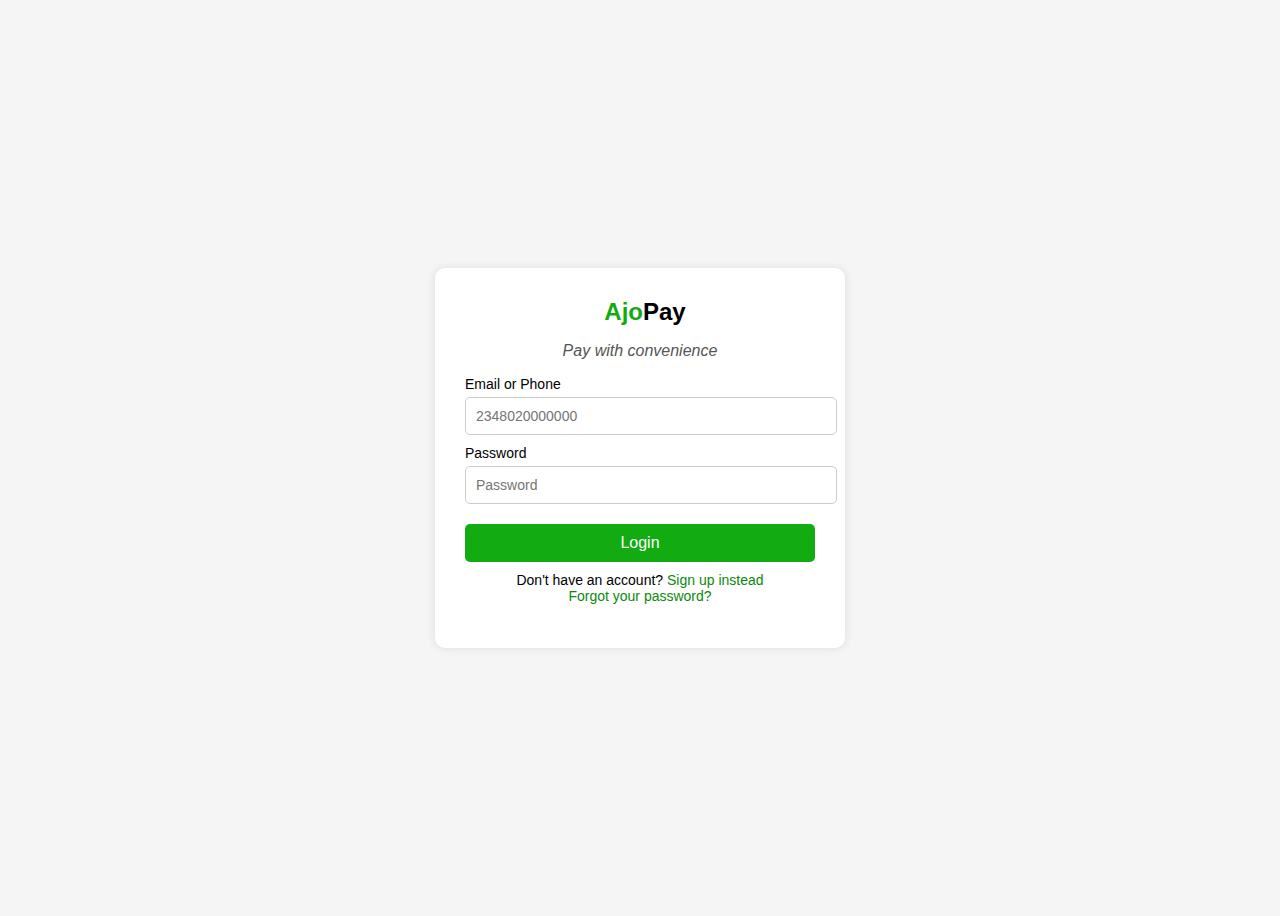
<file: dash.html>
<!DOCTYPE html>
<html lang="en">
<head>
    <meta charset="UTF-8">
    <meta name="viewport" content="width=device-width, initial-scale=1.0">
    <title>Dashboard</title>
    <link rel="stylesheet" href="css/dash.css">
    <link rel="stylesheet" href="css/transfer.css">
    <link rel="stylesheet" href="css/fund.css">
    <link rel="stylesheet" href="css/request.css"> 
    <link rel="stylesheet" type="" href="css/modal.css">
    <link rel="stylesheet" href="css/savings.css">
    <link href="https://cdnjs.cloudflare.com/ajax/libs/font-awesome/6.4.0/css/all.min.css" rel="stylesheet">
</head>
<body>
    <div class="container">
        <aside class="sidebar">
            <img src="images/ajo (1).png" width="30px" class="logo">
<h2 class="brand-name">Ajopay</h2>

            
            <nav>
                <div class="links">
                    <a href="dash.html" class="app-link" id="payment-link">
                      <i class="fa-solid fa-wallet"></i>
                      <span class="wallet">Payment</span>
                    </a>
        
                    <a href="#" class="app-link">
                        <i class="fa-solid fa-arrow-right-arrow-left"></i>
                        <span>Transactions</span>
                    </a>
        
                    <a href="#" class="app-link">
                        <i class="fa-regular fa-credit-card"></i>
                        <span>Card</span>
                    </a>
        
                    <a href="#" class="app-link">
                        <i class="fa-solid fa-address-book"></i>
                        <span>Contact</span>
                    </a>
        
                    <a href="#" class="app-link">
                        <i class="fa-regular fa-bell"></i>
                        <span>Notifications</span>
                    </a>
        
                    <a href="#" class="app-link">
                        <i class="fa-solid fa-gear"></i>
                        <span>Settings</span>
                    </a>
        
                    <a href="#" class="app-link">
                        <i class="fa-solid fa-wallet"></i>
                        <span>Loan Request</span>
                    </a>
        
                    <a href="#" class="app-link">
                        <i class="fa-solid fa-eye"></i>
                        <span>Activity Log</span>
                    </a>
        
                    <a href="#" class="apps-link" onclick="logout()">
                        <i class="fa-solid fa-arrow-right-from-bracket"></i>
                        <span>Logout</span>
                    </a>
            </nav>
        </aside>

    
        <main class="content">
            <header>
                <h2>Ajopay</h2>
                <div class="apps-container">
                    <p>You need to <a href="#">complete</a> your profile</p>
                <div class="top-icons">
                    <a href="#" class="line">
                        <i class="fa-solid fa-ellipsis-vertical" style=" color:black;"></i>
                    </a>
                 
                        <a href="#" class="lone">
                            <i class="fa-regular fa-bell" style=" color:black;"></i>
                    </a>
                    
                    <div class="user-profile">
                        <div class="user-avatar">
                            <a href="#" class="me">
                                <i class="fa-regular fa-user" style="color: black;"></i>
                            </a>
                        </div>
                        <p class="user-name" id="firstName"> </p>
                        <!--
<i class="fa-solid fa-angle-down"></i>-->
             
                
                </div>  
             </div>
             </div>
             </header>   
             <div class="main-container"> 
                <div class="left-panel">
          <div class="cont">
               
      
            
             <a class="apps" id="transfer" onclick="openTransferModal()">
            
            <span>    
                 <i class="fa-regular fa-paper-plane" style="color:black;"></i>
                Transfer
            </span>
        </a>
        
        
            <div class="modal_overlay"  id="transfer_modal">
                <div class="modal_content">
                    <div class="modal">
                        <h2>Transfer to Banks</h2>
                        
                        <p class="close-btn" onclick="closeTransferModal()">x</p>
                    </div>
                    
                    <form action="#" method="POST" id="transfer-form">
                       
                        <!-- <div class="form-group">
                            <input type="text" id="accountNumber" placeholder="" readonly>
                            <span class="placeholder-text">Account Number of Sender</span>
                        </div>  -->
                         <h4 id="accountNumber" style="color: #333; font-family: Arial, 
                         sans-serif; font-size: 18px; font-weight: bold; box-sizing: border-box; padding: 10px; border-radius: 5px;
                          background-color: #f7f7f7; border: 1px solid #ccc; width: fit-content; display: inline-block;"></h4>
                        <div class="form-transfer">
                            <label for="account-number"></label>
                        <input type="text" id="account-number" placeholder="">
                        <span class="placeholder-text">Account Number of Recipient</span>
                        </div>
                        <div class="form-transfer">
                             <label for="account-name"></label>
                            <input type="text" id="account-name" placeholder="">
                            <span class="placeholder-text">Account Name of Recipient</span>
                        </div>
                       
                        <div class="form-transfer"> <label for="select-bank"></label>
                            <select id="select-bank">
                                <option value="">Select Recipient Bank</option>
                                <option value="access">Access Bank</option>
                                <option value="gtb">GTBank</option>
                                <option value="zenith">Zenith Bank</option>
                                <option value="firstbank">First Bank</option>
                                <option value="uba">UBA</option>
                                <option value="fidelity">Fidelity Bank</option>
                                <option value="providus">Providus Bank</option>
                                <option value="fcmb">First City Monument Bank (FCMB)</option>
                                <option value="union">Union Bank</option>
                            </select></div>
                       
                        <div class="form-transfer"> 
                            <label for="select-account"></label>
                            <input type="text" id="amount" placeholder="">
                        <span class="placeholder-text"> ₦ 100.00 -5,000,000.00</span>
                    </div>

                       

                        <div class="form-transfer"> 
                        <label for="note"></label>
                        <input type="text" id="note" placeholder="">
                        <span class="placeholder-text">Narration (optional)</span>
                        </div>

                        <div class="form-transfer"> 
                        <label for="pin">Enter PIN</label>
                        <div class="pin-container">
                            <input type="text" id="pin1" class="pin-input" maxlength="1" placeholder="-" />
                            <input type="text" id="pin2" class="pin-input" maxlength="1" placeholder="-" />
                            <input type="text" id="pin3" class="pin-input" maxlength="1" placeholder="-" />
                            <input type="text" id="pin4" class="pin-input" maxlength="1" placeholder="-" />
                        </div>
                        </div>
                        <button type="submit" class="next-btn" id="submit">Pay</button>
                    </form>
                </div>
            </div>
            
    
       
        <a href="#" class="apps" id="fund" onclick="openFundModal()">
            <span>
                <i class="fa-solid fa-down-long" style="color:black;"></i>
                Fund Wallet</span>
        </a>
   
        <div class="modal_overlay"  id="fund_modal">
            <div class="modal_content">
                <div class="modal-header">
                    <h3 style="color: black;">Add Bank</h3>
                    <p onclick="closeFundModal()" class="close-btn">x</p>
                </div>
                <form action="#" method="POST" id="fund-form">
                    <div class="form-group">
                        <input type="text" id="sendAccount" placeholder="">
                        <span class="placeholder-text">Account Number of Sender</span>
                    </div>
                    <div class="form-group">
                        <select id="senderBank">
                            <option value="" disabled selected>Bank Name</option>
                            <option value="access">Access Bank</option>
                            <option value="gtb">GTBank</option>
                            <option value="zenith">Zenith Bank</option>
                            <option value="firstbank">First Bank</option>
                            <option value="uba">UBA</option>
                            <option value="fidelity">Fidelity Bank</option>
                            <option value="providus">Providus Bank</option>
                            <option value="fcmb">First City Monument Bank (FCMB)</option>
                            <option value="union">Union Bank</option>
                        </select>
                        <span class="placeholder-text">Bank Name of Sender</span>
                    </div>    

           
            <div class="form-group">
                <input type="text" id="receiveAccount" placeholder="" readonly>
                <span class="placeholder-text">Account Number of Receiver</span>
            </div> 
                  
                    <div class="form-group">
                        <input type="number" id="fund-amount" placeholder="">
                        <span class="placeholder-text">Amount</span>
                    </div>  
                    <div class="form-group">
                            <input  id="otp" placeholder="">
                            <span class="placeholder-text">OTP</span>
                        </div>
                    
                    <div class="form-group">
                     
                        <div class="pin-container">
                          
                            <input  id="pin" placeholder="">
                            <span class="placeholder-text">PIN</span>
                        </div>
                       
                    </div>
                    
                    <button type="submit" class="next-btn" id="submit">Fund</button>
                </form>
            </div>
        </div>
    
       
        <a href="#" class="apps" id="request" onclick="openRequestModal()">
            <span>
                <i class="fa-solid fa-down-long" style="color:black;"></i>
                Request</span>
        </a>
        
<div class="modal_overlay"  id="request_modal">

<div class="modal_content">
    <div class="modal-header">

        <h4 class="h4">Request</h4>
        <p onclick="closeRequestModal()" class="close-btn">x</p>
    </div>
    <div class="request">
        <a class="savings" id="safe" onclick="openSavings()">
            <i class="fa-solid fa-piggy-bank" style="color: black;"></i>
            <span class="save">Personal Savings</span>
        </a>
        <div class="modal_overlay"  id="save_modal" >
            <div class="modal_content">
                <div class="modal-header">
                    <i class="fa-solid fa-arrow-left" style="color: black;" onclick="backToRequestModal()" ></i>
                    <h2>Request to Save</h2>
                    
            <p onclick="closeSavings()" class="close-btn">x</p>

                    </div>
                    <form action="#" method="POST" id="save">
                        <div class="form-name">
                            <label for="number"></label>
                            <input type="text" id="count" placeholder="accountNumber">
                            <span class="placeholder-text">Account Number</span>
                        </div>
    
                        <div class="form-name">
                            <label for="select-bank"></label>
                            <select id="select-bank">
                                <option value="" disabled selected>Select Bank</option>
                                <option value="access">Access Bank</option>
                                <option value="gtb">GTBank</option>
                                <option value="zenith">Zenith Bank</option>
                                <option value="firstbank">First Bank</option>
                               
                            </select>
                            <span class="placeholder-text"> Bank Name of Recipient</span>
                        </div>
                        <div class="form-group">
                            <label for="bday"></label>
                            <input type="datetime-local" id="bday" placeholder="Select Date and Time">
                            <span class="placeholder-text">Select a time and date to Start</span>
                        </div>
                        
                        <div class="form-name">
                            <label for="months"></label>
                            <input type="text" id="months" placeholder="Specify duration">
                            <span class="placeholder-text">Months to save for</span>
                        </div>
                        <button class="button">Start Saving</button>
                        </form>
                    </div>
                    </div>
    

        <a href="#" class="Loan" id="loan" onclick="openLoan()">
            <i class="fa-solid fa-sack-dollar"  style="color: black;"></i>
        <span class="loan">Group Savings</span>

        </a>
    </div>
</div>
</div>

</div>
<!-- <div class="notification-banner">
    ⚠️ You need to <a href="#">Verify your Email</a> to perform a transaction
</div> -->
<div class="account">
    <div class="user-info">
        <h3  class="u">Hello,<strong id="firstName"></strong></h3>
        <p class="acc-right">Fund Account<br>
            <strong id="accountNumber"></strong></p>
    </div>  

    <div class="balance-info">
        <p class="acc-left">
            Available Balance 
            <i class="fa-solid fa-eye" id="eye-icon" style="color:#12ab12;" onclick="toggleBalanceVisibility()"></i>
            <br><strong id="availableBalance"></strong>
        </p>
        
       
        <p class="acc-left">Contributed  Balance 
            <i class="fa-solid fa-eye" id="eye-icon2" style="color:#12ab12" onclick="toggleContributedVisibility()"></i>
            <br><strong id="totalBalance"></strong>
        </p>
    </div> 
</div>
<!-- <section class="transaction">
    <div class="search-box">
        <h2>Transaction History</h2>
        <div class="search-input">
            <input type="text" placeholder="Search by reference id">
            <i class="fa-solid fa-magnifying-glass"></i>
        </div>
    </div>
    
    <p>No transactions</p>
</section>   -->
</div>
<div class="right-panel">
                   
    <div class="service-list">
        <button class="service-btn">
            <i class="fa-solid fa-lightbulb"></i>
            <span class="span">Utility Bills</span>
        </button>
        <button class="service-btn">
            <i class="fa-solid fa-tv"></i>
            <span class="span">Cable</span>
        </button>
        <button class="service-btn">
            <i class="fa-solid fa-mobile-screen-button"></i>
            <span class="span">Airtime</span>
        </button>
        <button class="service-btn">
            <i class="fa-solid fa-wifi"></i>
            <span class="span">Data</span>
        </button>
        <!-- <button class="service-btn">
            <i class="fa-solid fa-chess"></i>
            <span class="span">Betting</span>
        </button> -->
        <button class="service-btn">
            <i class="fa-solid fa-plus-circle"></i>
            <span class="span">Epin</span>
        </button>
    </div>

    <div class="download">
        <p>Download our App</p>
        <h6>Download our mobile aplication for better 
        experience and to receive custom notifications in real time</h6>
        <div class="store-liks">
            <a href="#" class="ap-link">
                <i class="fa-brands fa-apple" style="color: white;"></i>
            <span class="apple">Download on <br>the App Store</span>
            </a>
            <a href="#" class="play-link">
                <i class="fa-brands fa-google-play"></i>
                <span class="playstore">Get it on the<br> Play Store</span>
            </a>
        </div>
       
    </div>
    
</div>
</div>

</div>

  
           
                  

<script >
    function logout(){
        localStorage.removeItem("firstName")
        localStorage.removeItem("token")
        localStorage.removeItem("userAccountNumber")
        window.location.href = "login.html"
    }
       
 document.addEventListener("DOMContentLoaded", function() {
       
       const email = localStorage.getItem("email");
       console.log(email);
       const jwtToken = localStorage.getItem("token");

       
   
       
       if (!email) {
           window.location.href = "login.html";
       }
   
   
    //   const FirstName = localStorage.getItem("firstName")    
       fetch(`http://localhost:8080/email/${email}`,{
        method:"GET",
        credentials: "include",
        headers: {
            Authorization: "Bearer " + jwtToken


        }
       })
           .then(response => response.json())
           .then(data => {
             
               document.querySelectorAll("#firstName").forEach(el => {
                   el.textContent = data.firstName;
               });
   
               
               document.querySelectorAll("#accountNumber").forEach(el =>{
                   el.textContent = data.accountNumber;
               });
            
               document.getElementById("availableBalance").textContent = data.availableBalance;
               document.getElementById("totalBalance").textContent = data.totalBalance;
              
   
               localStorage.setItem("userAccountNumber",data.accountNumber)
             
           })
          
           .catch(error => console.error("Error loading dashboard:", error));
   });
   
   
   document.getElementById('payment-link').addEventListener('click', function(event) {
      
       event.preventDefault();
   
      
       location.reload();
       
       
       window.location.href = "dash.html";
   });
   

   const transfer_modal = document.getElementById('transfer_modal')
   const fund_modal = document.getElementById('fund_modal')
   const request_modal = document.getElementById('request_modal')
   const save_modal=document.getElementById('save_modal')
   function openTransferModal() {
    transfer_modal.style.display = "flex";
}

function closeTransferModal() {
    transfer_modal.style.display = "none";
}

function openFundModal() {
    fund_modal.style.display = "flex";
}

function closeFundModal() {
    fund_modal.style.display = "none";
}

function openRequestModal() {
    request_modal.style.display = "flex";
}

function closeRequestModal() {
    request_modal.style.display = "none";
}
function openSavings(){
    save_modal .style.display = "flex";
  
  
}
function closeSavings() {
    save_modal.style.display = "none";
}

function backToRequestModal() {
    save_modal.style.display = "none"; 
    request_modal.style.display = "flex";
    }
   
   
    
   
    // PIN Inputs Logic
    const pinInputs = document.querySelectorAll('.pin-input');
    pinInputs.forEach((input, index) => {
        input.addEventListener('input', () => {
            if (input.value.length === 1 && index < pinInputs.length - 1) {
                pinInputs[index + 1].focus();
            }
            if (input.value.length === 0 && index > 0) {
                pinInputs[index - 1].focus();
            }
        });
    });
   
   
   
   
   
   
       document.getElementById("transfer-form").addEventListener("submit",function(event){
           event.preventDefault(); 
   
           const senderAccount=localStorage.getItem("userAccountNumber");
           if(senderAccount){
               document.getElementById("senderAccount").value=senderAccount;
           }
e.error("Receiver account not found in localStorage.");
// }
           const receiverAccount= document.getElementById("account-number").value;
           const amount= document.getElementById("amount").value;
           const note= document.getElementById("note").value;
           const pin= document.getElementById("pin1").value + document.getElementById("pin2").value+
                       document.getElementById("pin3").value + document.getElementById("pin4").value;
   
   
                       fetch("http://localhost:8080/transfer",{
                           method:"POST",
                           headers:{
                               "Content-Type":"application/json"
                           },
                           body:JSON.stringify({
                               senderAccount:senderAccount,
                               receiverAccount:receiverAccount,
                               amount:parseFloat(amount),
                               note:note,
                               pin:pin
                           })
                       })
                       .then(response=> response.json())
                       .then(data=>{
                       })
                       .catch(error => console.error("Error: ", error));
                       window.location.href="dash.html";
   
   
       });
    
 
   document.getElementById("fund-form").addEventListener("submit", function(event){
    event.preventDefault();


    
     
const receiveAccount = localStorage.getItem("userAccountNumber");
if (receiveAccount) {
    document.getElementById("receiveAccount").value = receiveAccount;
} else {
    console.error("Receiver account not found in localStorage.");
}

    
     const account=document.getElementById("sendAccount").value;
     const  bank=document.getElementById("senderBank").value;
     const amount=document.getElementById("fund-amount").value;
     const otp = document.getElementById("otp").value;
     const pin = document.getElementById("pin").value;
                       fetch("http://localhost:8080/fundwallet",{
                                method:"POST",
                                headers:{
                                "Content-Type":"application/json"
                                },
                                body:JSON.stringify({
                                    senderAccount: account,
                                    senderBank: bank,
                                    receiverAccount:receiveAccount,
                                    amount: parseFloat(amount),
                                    otp: parseInt(otp),
                                    pin: parseInt(pin)
                          
    })  
   })
   .then(response => response.json())
    .then(data => {
        window.location.href = "dash.html";
    })
    .catch(error => {
        console.error("Error: ", error);
        alert("There was an error processing your request. Please try again.");
    });
});
 
function toggleBalanceVisibility() {
    var balanceElement = document.getElementById("availableBalance");
    var eyeIcon = document.getElementById("eye-icon");

    // Toggle the visibility of the balance
    if (balanceElement.style.display === "none") {
        balanceElement.style.display = "block";
        eyeIcon.classList.remove("fa-eye-slash");
        eyeIcon.classList.add("fa-eye");
    } else {
        balanceElement.style.display = "none";
        eyeIcon.classList.remove("fa-eye");
        eyeIcon.classList.add("fa-eye-slash");
    }
}
function toggleContributedVisibility() {
    var balanceElement = document.getElementById("totalBalance");
    var eyeIcon = document.getElementById("eye-icon2");

    // Toggle the visibility of the balance
    if (balanceElement.style.display === "none") {
        balanceElement.style.display = "block";
        eyeIcon.classList.remove("fa-eye-slash");
        eyeIcon.classList.add("fa-eye");
    } else {
        balanceElement.style.display = "none";
        eyeIcon.classList.remove("fa-eye");
        eyeIcon.classList.add("fa-eye-slash");
    }
}


   

</script>
</body>
</html>
</file>
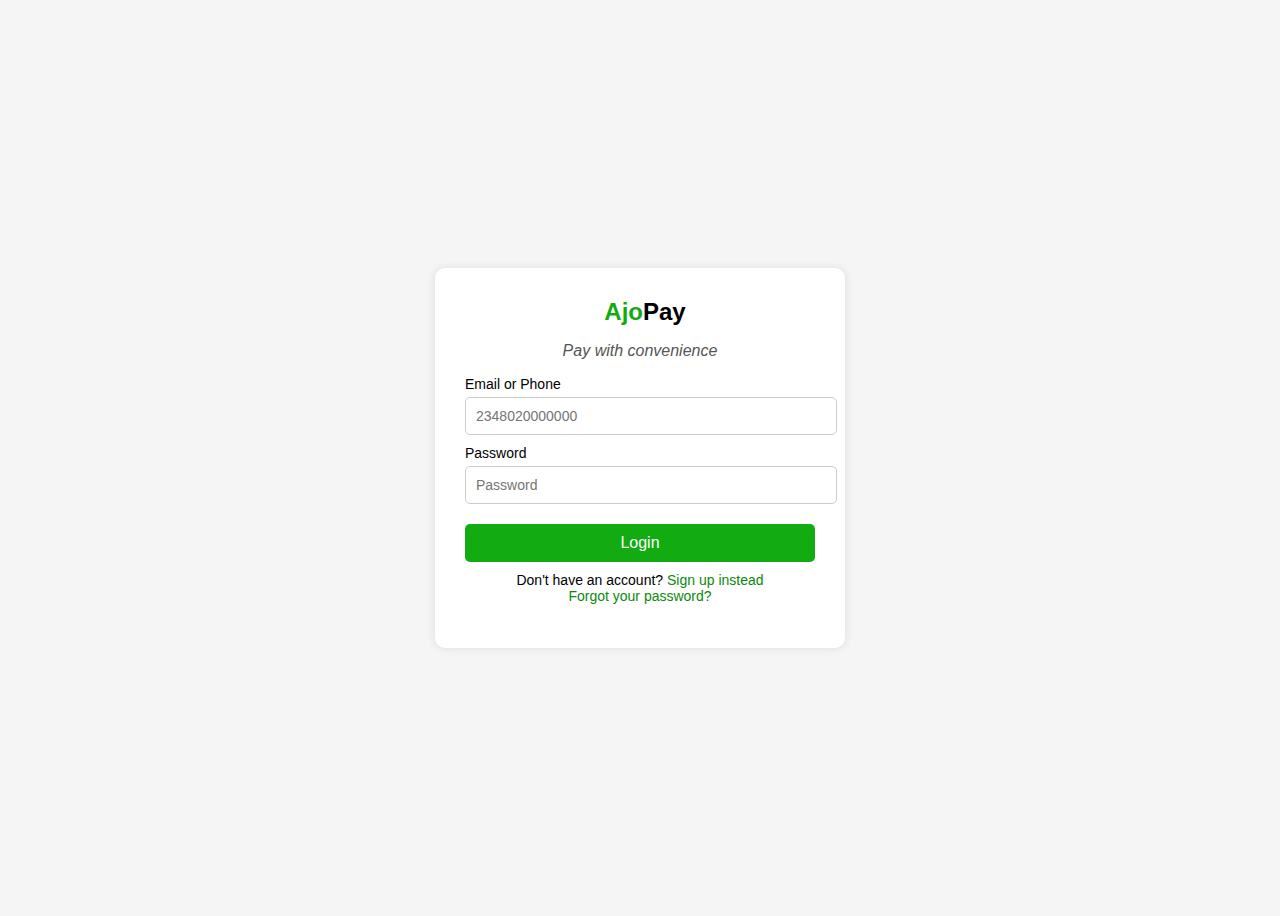
<file: login.html>
<!DOCTYPE html>
<html lang="en">
  <head>
    <meta charset="UTF-8" />
    <meta name="viewport" content="width=device-width, initial-scale=1.0" />
    <title>AjoPay Login</title>
    <link rel="stylesheet" href="css/login.css" />
  </head>
  <body>
    <div class="login-container">
      <div class="logo">
        <!-- <img src="logo.png" alt="WayaBank Logo">  -->
        <h2><span class="orange">Ajo</span>Pay</h2>
      </div>
      <p class="tagline">Pay with convenience</p>

      <!-- <h3>Login as a</h3>
        <div class="toggle-buttons">
            <button class="active">Personal</button>
           
        </div> -->

      <form id="loginForm">
        <label>Email or Phone</label>
        <input type="text" id="email" placeholder="2348020000000" />

        <label>Password</label>
        <input type="password" id="password" placeholder="Password" />

        <button type="submit" class="loginbtn">Login</button>
      </form>

      <p class="links">
        Don't have an account? <a href="user.html">Sign up instead</a> <br />
        <a href="#">Forgot your password?</a>
      </p>
    </div>

    <script>
      document
        .getElementById("loginForm")
        .addEventListener("submit", submitForm);

      async function submitForm(event) {
        event.preventDefault(); // Prevent the default form submission behavior

        const userlog = {
          email: document.getElementById("email").value,
          password: document.getElementById("password").value,
        };

        try {
          const response = await fetch("http://localhost:8080/login", {
            method: "POST",
            headers: {
              "Content-Type": "application/json",
            },
            body: JSON.stringify(userlog)
          });

          if (response.ok) {
            const data = await response.json();
            console.log("Login successful:", data);

            alert("Login successful");
            window.location.href = "dash.html"; // Redirect to the dashboard
            localStorage.setItem("email", data.email);
            localStorage.setItem("token", data.jwtToken);
          } else {
            const errorData = await response.json();
            console.error(
              "Login failed:",
              errorData.message || "Unknown error"
            );
            alert("Login failed: " + (errorData.message || "Unknown error"));
          }
        } catch (error) {
          console.error("Error:", error);
          alert("An error occurred. Please try again.");
        }
      }
    </script>
  </body>
</html>
</file>
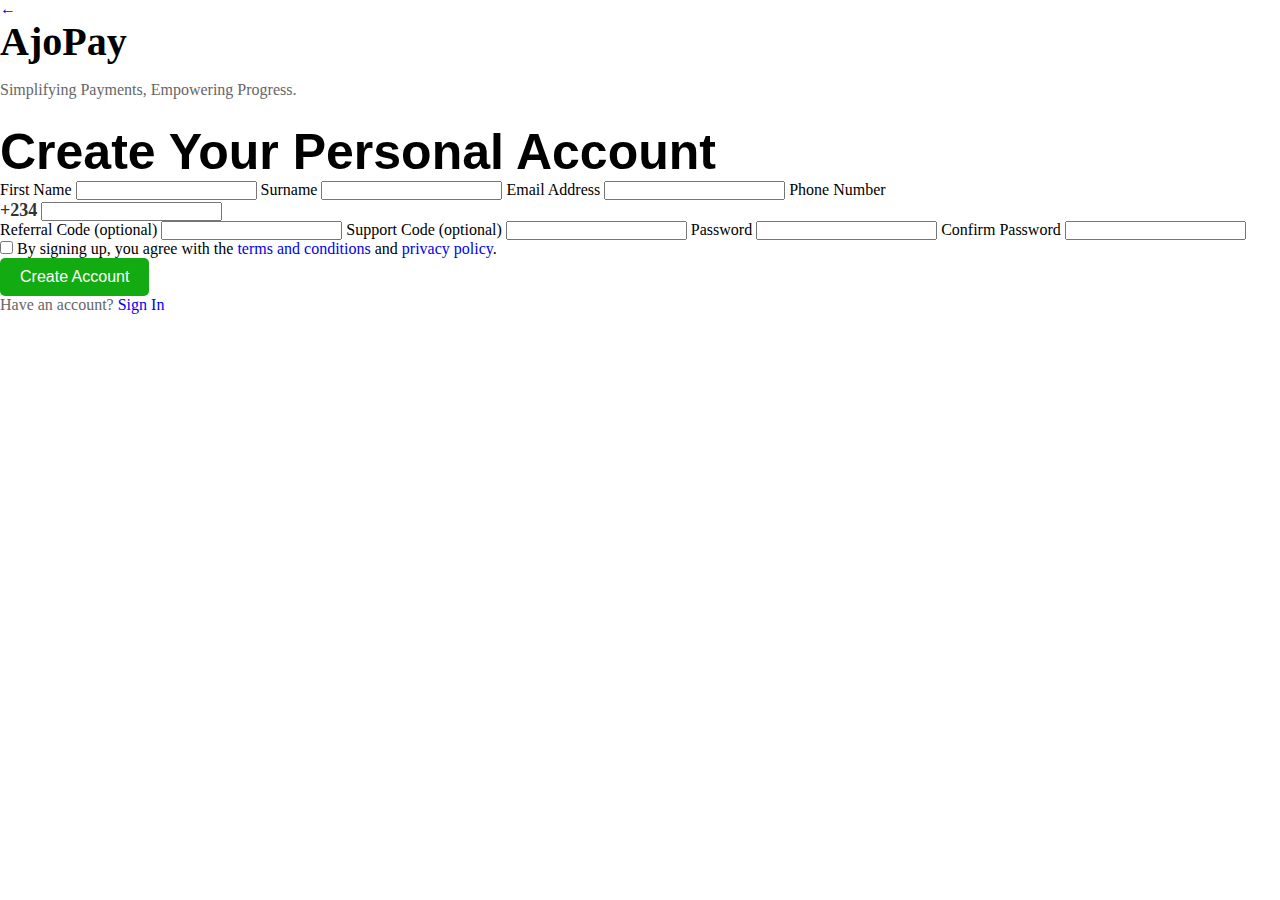
<file: register.html>
<!DOCTYPE html>
<html lang="en">
<head>
  <meta charset="UTF-8">
  <meta name="viewport" content="width=device-width, initial-scale=1.0">
  <title>AjopayRegister</title>
  <link rel="stylesheet" href="style.css">
</head>
<body class="register-body">
  <div class="register-section">
    <a href="index.html" class="back-arrow">
        &#8592; 
    </a>
    <div class="logo-prime">
        <h1>AjoPay</h1>
        <p>Simplifying Payments, Empowering Progress.</p>
    </div>
    <form class="register-form">
      <h2>Create Your Personal Account</h2>

      <label for="firstname">First Name</label>
      <input type="text" id="firstname" name="first-name" required>
      
      <label for="surname">Surname</label>
      <input type="text" id="surname" name="surname" required>

      <label for="email">Email Address</label>
      <input type="email" id="email" name="email" required>

      <label for="phone">Phone Number</label>
      <div class="phone-input">
        <span>+234</span>
        <input type="tel" id="phone" name="phone" required>
      </div>

      <label for="referral">Referral Code (optional)</label>
      <input type="text" id="referral" name="referral">

      <label for="support">Support Code (optional)</label>
      <input type="text" id="support" name="support">

      <label for="password">Password</label>
      <input type="password" id="password" name="password" required>

      <label for="confirmpassword">Confirm Password</label>
      <input type="password" id="confirmpassword" name="confirm-password" required>

      <div class="terms">
        <input type="checkbox" id="terms" required>
        <label for="terms">By signing up, you agree with the <a class="underline" href="#">terms and conditions</a> and <a class="underline" href="#">privacy policy</a>.</label>
      </div>

      <button class="real" type="submit">Create Account</button>

      <p>Have an account? <a href="login.html">Sign In</a></p>
    </form>
  </div>

  <script>
   async function submitForm(event) {
    event.preventDefault();

    const user = {
        firstName: document.getElementById('firstname').value,
        surname: document.getElementById('surname').value,
        emailAddress: document.getElementById('email').value,
        phoneNumber: document.getElementById('phone').value,
        referralCode: document.getElementById('referral').value,
        supportCode: document.getElementById('support').value,
        password: document.getElementById("password").value,
    };

    const confirmPassword = document.getElementById("confirmpassword").value;
    const termsChecked = document.getElementById("terms").checked;

    // Validation
    if (!termsChecked) {
        alert('You must agree to the terms and conditions.');
        return;
    }

    if (user.password !== confirmPassword) {
        alert("Passwords do not match!");
        return;
    }

    try {
        const response = await fetch('http://localhost:8080/signup', {
            method: 'POST',
            headers: {
                'Content-Type': 'application/json',
            },
            body: JSON.stringify(user),
        });

        if (response.ok) {
            alert('Registration Successful!');
            window.location.href = 'index.html'; // Redirect after success
        } else {
            const errorData = await response.json();
            alert(`Error: ${errorData.message || 'Please try again'}`);
        }
    } catch (error) {
        alert('An error occurred: ' + error.message);
    }
}

document.querySelector('.register-form').addEventListener('submit', submitForm);

  </script>
</body>
</html>
</file>
<file: css/dash.css>
* {
    margin: 0;
    padding: 0;
    box-sizing: border-box;
}

body {
    font-family: Arial, sans-serif;
    background-color: #f4f4f9;
    color: #333;
    display: flex;
    min-height: 100vh;
}

.nav{
    margin-top: 30px;
}
.container {
    display: flex;
    width: 100%;
    min-height: 100vh;
    grid-template-columns: 250px 1fr;
}


.sidebar {
    width: 250px;
    background-color:whitesmoke;
    color: black;
    padding: 50px;
    
}

.logo {
    width: 40px; 
    display: inline-block;
    vertical-align: middle;
    margin-bottom: 50px;
}

.brand-name {
    display: inline-block;
    font-size: 24px;
    color: #333;  
    margin-left: 10px;
    vertical-align: middle;
    margin-bottom: 50px;
}


.app-link {
    display: flex;
    align-items: center;
    color: black;
    text-decoration: none;
    padding: 10px 0;
    margin: 6px 0;
    font-size: 1.1rem;
}



.sidebar .links i {
    margin-right: 12px;
}


.apps-link {
    color: #12ab12;
    text-decoration: none;
    margin: 8px 0;
   
}


.content {
    flex-grow: 1;
    padding: 10px;
    background-color: #fff;
}


header {
    display: flex;
    justify-content: space-between;
    align-items: center;
    border-bottom: 1px solid #ddd;
    padding-bottom: 15px;
    margin-bottom: 20px;
}
header h2 {
    font-size: 2rem;
}

header .apps-container {
    display: flex;
    align-items: center;
    width: 100%;                
    margin-left: 150px;
    color:black;
}
p {
    font-size: 14px;
    color:#12ab12;
    margin: 0;
}

p a {
    color:#12ab12;
    font-weight: bold; 
    text-decoration: none; 
}

p a:hover {
    text-decoration: underline; 
}


.line{
    margin-right:200px;

}
.line:hover{
    color: #12ab12;
}
.lone{
    margin-right:150px;
   
}

header .top-icons {
    display: flex;
    gap: 15px;                  
    align-items: center;       
  justify-content: space-around;
    width: 100%;                
}

header .top-icons i {
    font-size: 1.3rem;  
 }

.u{
    color: black;
}

 .user-profile {
    display: flex;
    align-items: center; 
    gap: 10px; 
}

.user-avatar {
    display: flex;
    align-items: center;
    justify-content: center;
    width: 35px;
    height: 35px;
    border-radius: 50%;
    background-color: #f1f1f1; 
}

.user-avatar i {
    font-size: 1.2rem; 
}

.user-name {
    font-size: 14px;
    font-weight: bold;
    color: black;
    margin: 0;
}
.main-container {
    display: flex;
   align-items: flex-start;
    width: 100%;
    max-width: 1200px;
    padding: 20px;
    gap: 20px;
    justify-content: space-between;
    margin-top: 3px;
    flex-direction: row;
   
}
.cont {
    display: flex;
    justify-content: space-between;
    gap: 10px;
    padding: 15px;
    box-shadow: 0px 2px 10px rgba(0, 0, 0, 0.1);
    border-radius: 5px;
   width:700px;
    height: max-content;
    max-width: 100%;
    align-self: flex-start;
}
.apps {
    display: flex;
    flex-direction: column;
    align-items: center;
    text-decoration: none;
    color: black;
    font-size: 14px;
   
}

.apps i {
    font-size: 1.5rem;
    margin-bottom: 5px;
}
.right-panel {
    width: 300px; 
    padding: 15px;
    border-radius: 10px;
    color: black;
    margin-right: 10px;
    align-items: flex-start;
    margin-bottom: 30px;
}

.service-list {
    display: flex;
    flex-direction: column;
    gap: 10px;
    width: max-content;
    width: 200px;
    box-shadow: black 3px;
}


.span{
    color: black;
}


.service-list {
    display: flex;
    flex-direction: column;
    gap: 10px;
    width: 220px;
    margin-bottom: 30px;
}

.service-btn {
    display: flex;
    align-items: center;
    gap: 10px;
    padding: 12px;
    background: #fff;
    border-radius: 8px;
    cursor: pointer;
    font-size: 16px;
    box-shadow: 0px 2px 5px rgba(0, 0, 0, 0.1);
}

.service-btn i {
    font-size: 18px;
    color: black;
    box-sizing: border-box;
}

.service-btn:hover {
    background: #f5f5f5;
}

.left-panel {
    display: flex;
    flex-direction: column;
    align-items: center;
    width: 60%;
    gap: 20px;
   
}
.account {
    margin-top: 20px;
    display: flex;
    flex-direction: column;
    align-items: flex-start;
    padding: 20px;
    width: 750px;  
    max-width: 100%;
    background-color: hsla(0, 0%, 0%, 0.84);
    color: white;
    border-radius: 15px;
    box-shadow: 0px 2px 10px rgba(0, 0, 0, 0.1);
}
.user-info {
    display: flex;
    flex-direction: row;  
    align-items: flex-start; 
    gap: 400px; 
    justify-content: space-between;
}

.u {
    color: #12ab12;
    font-size: 18px;
    font-weight: bold;
    
}
.acc-right {
    text-align: right;
    font-weight: bold;
    color: white;
    font-size: 13px;
   
    
}
#accountNumber{
    font-size: 18px;
    border: none;
}

.balance-info {
    display: flex; 
    flex-direction: column; 
    gap: 15px;
    margin-top: 10px;
}

.acc {
    display: flex;
    justify-content: space-between;
    font-size: 14px;
    margin-bottom: 10px;
}

.acc-left {
    text-align: left; 
    font-weight: bold;
    color: white;
}




strong {
    font-weight: bold;
    font-size: 16px;
}

i {
    cursor: pointer;
    margin-left: 5px;
}



.download {
    text-align: center;
    background: #ffffff;
    padding: 20px;
   width: 300px;
    border: 2px solid  #ddd;
    display: flex;
    flex-direction: column;
    align-items: center;
    gap: 10px;
    
}

.download p {
    font-size: 18px;
    font-weight: bold;
    color: #333;
}

.download h6 {
    font-size: 13px;
    color: #666;
    line-height: 1.4;
    text-align: center;
}
.store-links {
    display: flex;
    flex-direction: row;
    gap: 10px;
    align-items: center;
    justify-content: center; 
    width: 100%; 
    flex-wrap: wrap; 
}



.ap-link, .play-link {
    display: flex;
    align-items: center;
    gap: 10px;
    text-decoration: none;
    padding: 10px 15px;
    width: 150px;
    background: black;
    border-radius: 8px;
    transition:  0.3s ease-in-out;
    border: 1px solid #ddd; 
}




.ap-link i {
    font-size: 22px;
    color: white;
}


.play-link i {
    font-size: 22px;
    background: linear-gradient(45deg, #0F9D58, #4285F4, #FBBC05, #EA4335);
    -webkit-background-clip: text;
    -webkit-text-fill-color: transparent;
}

.apple, .playstore {
    font-size: 12px;
    font-weight: bold;
    color: white;
    text-align: left;
}






.transaction {
    
    padding: 20px;
    border-radius: 10px;
    
  width: 70%;
    margin: 0;
 
}
.search-box {
    display: flex;
    align-items: center;
    justify-content: space-between;
    padding: 10px 15px;
    font-family: Arial, sans-serif;
    width: 100%;
}

.search-box h2 {
    font-size: 18px;
    font-weight: bold;
    margin: 0;
}

.search-input {
    display: flex;
    align-items: center;
    border: 1px solid #ddd;
    padding: 6px 10px;
    border-radius: 5px;
    background: #f8f8f8;
}

.search-input input {
    border: none;
    outline: none;
    font-size: 14px;
    flex: 1;
    background: transparent;
    padding: 5px;
}

.search-input i {
    color: #555;
    cursor: pointer;
    margin-left: 8px;
}
.transaction p {
    color: #666;
    text-align: center;
    font-size: 14px;
    margin-top: 10px;
}
@media (max-width: 768px) {
    .all {
        flex-direction: column; 
    }

    .cont {
        width: 100%; 
    }

    .right-panel {
        width: 100%; 
    }
    .download {
        flex-direction: column;  
        gap: 5px;  
    }

    .ap-link, .play-link {
        width: 90%; 
    }
}
</file>
<file: css/transfer.css>
form {
          
    padding: 25px;
    border-radius: 8px;
    
}

.form-transfer {
    position: relative;
    margin-bottom: 20px; 
}

.form-transfer label {
    font-size: 16px;
    color: #333;
    display: block;
    margin-bottom: 4px;
}

.form-transfer input,
.form-transfer select {
    width: 100%;
    padding: 10px 5px;
    border: none;
    border-bottom: 1px solid #ccc;
    outline: none;
    font-size: 16px;
    background-color: transparent;
}

.form-transfer input:focus,
.form-transfer select:focus {
    border-bottom: 2px solid #12ab12;
}

.placeholder-text {
    font-size: 12px;
    color: #888;
    margin-top: 5px;
}

.otp-container {
display: flex;
gap: 10px;
justify-content: center;
}
/* Disabled Field */
input[disabled] {
    background-color: #f1f1f1;
    cursor: not-allowed;
}

/* Button */
.next-btn {
    background-color: #12ab12;
    color: white;
    font-size: 16px;
    padding: 12px;
    width: 100%;
    border: none;
    border-radius: 5px;
    cursor: pointer;
    margin-top: 15px;
    transition: 0.3s;
}

.next-btn:hover {
    background-color:#12ab12d0 ;
}


@media (max-width: 400px) {
    .transfer-container {
        width: 90%;
    }
}


.pin-container {
    display: flex;
    gap: 5px;
    justify-content: center;
}

.pin-input {
    width: 40px;
    height: 40px;
    font-size: 24px;
    text-align: center;
    border: 2px solid #ccc;
    border-radius: 5px;
    outline: none;
    transition: border-color 0.3s;
    position: relative;
}

.pin-input:focus {
    border-color: #12ab12;
}

/* Dash Animation */
.pin-input:valid {
    animation: dash-in 0.4s ease forwards;
}

@keyframes dash-in {
    0% {
        transform: scaleX(0);
        opacity: 0;
    }
    100% {
        transform: scaleX(1);
        opacity: 1;
    }
}

.pin-input::placeholder {
    color: transparent; /* Hide the placeholder */
}
</file>
<file: css/fund.css>
form {
          
            padding: 25px;
            border-radius: 8px;
            
        }

        .form-group {
            position: relative;
            margin-bottom: 0px; 
        }

        .form-group label {
            font-size: 16px;
            color: #333;
            display: block;
            margin-bottom: 4px;
        }

        .form-group input,
        .form-group select {
            width: 100%;
            padding: 10px 5px;
            border: none;
            border-bottom: 1px solid #ccc;
            outline: none;
            font-size: 16px;
            background-color: transparent;
        }

        .form-group input:focus,
        .form-group select:focus {
            border-bottom: 2px solid #12ab12;
        }

        .placeholder-text {
            font-size: 12px;
            color: #888;
            margin-top: 5px;
        }
        
        .otp-container {
    display: flex;
    gap: 10px;
    justify-content: center;
}

.otp-input {
    width: 40px;
    height: 40px;
    font-size: 24px;
    text-align: center;
    border: 2px solid #ccc;
    border-radius: 5px;
    outline: none;
    transition: border-color 0.3s;
    position: relative;
}

.otp-input:focus {
    border-color: #12ab12;
}


.otp-input:valid {
    animation: dash-in 0.4s ease forwards;
}


.pin-container {
    display: flex;
    gap: 10px;
    justify-content: center;
}

.pin-input {
    width: 40px;
    height: 40px;
    font-size: 24px;
    text-align: center;
    border: 2px solid #ccc;
    border-radius: 5px;
    outline: none;
    transition: border-color 0.3s;
    position: relative;
}

.pin-input:focus {
    border-color: #12ab12;
}


.pin-input:valid {
    animation: dash-in 0.4s ease forwards;
}

@keyframes dash-in {
    0% {
        transform: scaleX(0);
        opacity: 0;
    }
    100% {
        transform: scaleX(1);
        opacity: 1;
    }
}
</file>
<file: css/request.css>
.request {
    display: flex;                
    justify-content: center;     
    gap: 20px;                    
    margin-top: 20px;  
    flex-direction: column;  
    align-items: center;  
      
}




.request a {
    display: flex;
        
    padding: 15px 25px;           
    border-radius: 10px;         
    border: 2px solid black; 
    text-decoration: none;        
    width: 150px;               
   
}


.save:hover{
    color: black;
}
.loan:hover{
    
        color: black;

}
.request a i {
    margin-right: 10px;           
    font-size: 20px;              /* Icon size */
}



/* Text inside links */
.savings {
    color:black;               /* Green color for Savings */
}

.loan {
    color:black ;               /* Yellow color for Loan */
}



/* Additional styling for smaller devices */
@media (max-width: 768px) {
    .request {
        flex-direction: column;  /* Stack links vertically on smaller screens */
        gap: 10px;               /* Smaller gap */
    }

    .request a {
        width: 100%;             /* Full width on small screens */
    }
}
</file>
<file: css/modal.css>
.modal_overlay {
    position: fixed;
    top: 0;
    left: 0;
    width: 100%;
    height: 100%;
    background-color: #00000080;
    display: none;
    align-items: center;
    justify-content: center;
    z-index: 100;
    flex-direction: column;

   
}

.modal_overlay.show {
    display: flex; /* Show modal when 'show' class is added */
}

.modal_content {
    background: white;
    padding: 12px;
    border-radius: 1px;
    max-width: 440px;
    width: 50%;
    display: flex;
    justify-content: center;
    flex-direction: column;
    gap: 2px;
    position: relative;
   
  
}



.modal-header {
    display: flex;            
    justify-content: space-between; 
    align-items: center;       
    width: 100%;
    

    
}
.modal{
    display: flex;            
    justify-content: space-between; 
    align-items: center;       
    width:100%;
    font-size: 16px;


}
</file>
<file: css/savings.css>
h2 {
    font-size: 24px;
    margin: 0;
    color: #333;
}

/* Close Button */
.close-btn {
    font-size: 20px;
    color: #888;
    cursor: pointer;
    padding: 0 10px;
}

.close-btn:hover {
    color: #333;
}

/* Account Number Styling */
#account {
    color: white;
    font-size: 18px;
    margin-bottom: 15px;
    text-align: left;
    background-color: #333; /* Added background to contrast text */
    padding: 10px; /* Added padding for better UX */
    border-radius: 5px; /* Rounded corners for better look */
}

/* Label Styling */
label {
    font-weight: lighter;
    display: block;
    text-align: left;
    margin-top: 20px;
    color: #333;
    margin-bottom: 5px; /* Added margin to space out labels from inputs */
}

/* Input and Select Styling */
input, select {
    width: 100%;
    padding: 10px;
    margin-top: 10px; /* Slightly adjusted margin for consistency */
    border: 1px solid #ccc;
    font-size: 16px;
    outline: none;
    border-radius: 5px; /* Added rounded corners for inputs */
}

/* Focus State for Inputs/Select */
input:focus, select:focus {
    border-color: #12ab12;
}button {
    width: 100%;
    background-color: #12ab12; /* Vibrant orange */
    color: white;
    font-size: 16px;
    font-weight: bold;
    padding: 12px;
    border: none;
    border-radius: 8px;
    cursor: pointer;
    transition: background-color 0.3s ease, transform 0.2s ease;
}

button:hover {
    background-color: #12ab12; /* Darker shade of orange */
    transform: scale(1.02);
}

button:active {
    background-color: hsl(120, 76%, 45%);
    transform: scale(0.98);
}


/* Additional Styling for Inputs */
input, select {
    background-color: #f9f9f9; /* Light background for inputs */
}
</file>
<file: css/login.css>
body {
    font-family: Arial, sans-serif;
    display: flex;
    justify-content: center;
    align-items: center;
    height: 100vh;
    background-color: #f5f5f5;
}

.login-container {
    background: white;
    padding: 30px;
    width: 350px;
    text-align: center;
    border-radius: 10px;
    box-shadow: 0px 0px 10px rgba(0, 0, 0, 0.1);
}

.logo img {
    width: 50px;
}

.logo h2 {
    display: inline;
    font-size: 24px;
    margin-left: 10px;
}

.orange {
    color: #12ab12;
    font-weight: bold;
}

.tagline {
    font-style: italic;
    color: #555;
}

h3 {
    margin-bottom: 10px;
}

.toggle-buttons {
    display: flex;
    justify-content: center;
    margin-bottom: 15px;
}

.toggle-buttons button {
    padding: 10px;
    border: none;
    cursor: pointer;
    width: 50%;
    font-size: 14px;
    background: #ddd;
}

.toggle-buttons .active {
    background: #12ab12;
    color: white;
}

form {
    text-align: left;
}

label {
    font-size: 14px;
    display: block;
    margin: 10px 0 5px;
}

input {
    width: 100%;
    padding: 10px;
    border: 1px solid #ccc;
    border-radius: 5px;
    font-size: 14px;
}

.loginbtn {
    background: #12ab12;
    color: white;
    border: none;
    padding: 10px;
    width: 100%;
    margin-top: 20px;
    cursor: pointer;
    font-size: 16px;
    border-radius: 5px;
}

.links {
    margin-top: 10px;
    font-size: 14px;
}

.links a {
    color: #0c890c;
    text-decoration: none;
}
</file>
<file: style.css>
* {
    text-decoration: none;
    margin: 0;
    padding: 0;
    box-sizing: border-box;
}
.navigation {
    display: flex;
    justify-content: space-between;
    align-items: center; 
    padding: 10px 20px;  
    background-color: #12ab12; 
}


.head {
    display: flex;
    align-items: center; 
}

.head .image {
    margin-right: 10px; 
}

.head h1 {
    margin: 0; 
    font-size: 2rem; 
    margin-left: 30px;
    font-family: 'Franklin Gothic Medium', 'Arial Narrow', Arial, sans-serif;
   margin-right: 380px;
}


.right-head {
    display: flex;
    gap: 20px;
    margin: 20px;
    margin-left: 30px;
}

.right-head a {
    text-decoration: none;
    color: black; 
    font-weight: bold;
    font-size: 1rem; 
    transition: color 0.3s ease; 
    border-radius: 5px;
    padding: 10px 15px;
    margin-right: 20px;
    
}

.right-head a:hover {
    color: hsl(80, 61%, 50%); 
   
}
button {
    padding: 10px 20px; 
    font-size: 1rem; 
    background-color: #12ab12;
    color: white;
    border: none; 
    border-radius: 5px; 
    cursor: pointer; 
    transition: background-color 0.3s ease, transform 0.3s ease; 
}


button:hover {
    background-color: hsl(48, 75%, 38%); 
    transform: scale(1.05); 
}
section{
    display: flex;
   
}
.all{
    margin-left: 50px;
    margin-top: 30px;
}
.links{
    display: flex;
   
    align-items: center;
    width: 100%;
    margin-top: 20px;
}

.links a {
    display: flex;
    align-items: center;
    margin: 0 10px;
    text-decoration: none;
    font-size: 16px;
    color: black;
}

.links i {
    margin-right: 8px;
}

h2{
    display: flex;
    font-weight: bolder;
    font-family: Arial, Helvetica, sans-serif; 
    font-size: 50px;   
}
h3{
margin-top: 30px;
margin-bottom: 20px;
font-size: 30px;
color: rgb(76, 75, 75);
}
h4{
    margin-top: 40px;
    margin-bottom: 30px;
}

.api {
    margin-bottom: 20px;  
    font-size: 16px; 
    color: #333; 
    text-decoration: none; 
    font-weight: bold; 
}

.api:hover {
    color:  rgb(76, 75, 75); 
    text-decoration: underline;
    text-decoration:none;
}


.app-link {
    display: inline-flex;
    align-items: center; 
    padding: 10px 20px; 
    background-color:hsl(120, 97%, 30%); 
    color: white; 
    text-decoration: none; 
    border-radius: 5px;
    margin-top: 20px; 
}

.app-link i {
    margin-right: 10px;
}

.app-link:hover {
    background-color: hsl(80, 61%, 50%); 
    text-decoration: none;
}
.apple {
    font-size: 14px; 
}


@media (max-width: 768px) {
    .api {
        font-size: 14px; 
    }

    .app-link {
        padding: 8px 15px; 
    }
}



.play-link {
    display: inline-flex;
    align-items: center; 
    padding: 10px 20px; 
    background-color:hsl(120, 97%, 30%); 
    color: white; 
    text-decoration: none; 
    border-radius: 5px;
    margin-top: 20px; 
}

.play-link i {
    margin-right: 10px;
}

.play-link:hover {
    background-color:hsl(80, 61%, 50%); 
    text-decoration: none;
}
.play {
    font-size: 14px; 
}


@media (max-width: 768px) {
    .api {
        font-size: 14px; 
    }

    .play-link {
        padding: 8px 15px; 
    }
}


.web-link {
    display: inline-flex;
    align-items: center; 
    padding: 10px 20px; 
    background-color:hsl(120, 97%, 30%); 
    color: white; 
    text-decoration: none; 
    border-radius: 5px;
    margin-top: 20px; 
}


.web-link i {
    margin-right: 10px;
}

.web-link:hover {
    background-color:hsl(80, 61%, 50%); 
    text-decoration: none;
}
.web {
    font-size: 14px; 
}


@media (max-width: 768px) {
    .api {
        font-size: 14px; 
    }

    .web-link {
        padding: 8px 15px; 
    }
}
.img{
    display: flex;
    justify-content: center;
}
.images{
    margin-top: 70px;
    margin-bottom: 50px;
    display: block;
}

.join {
    max-width: 100%;
    margin: 0 auto;
    padding: 40px 20px;
    background-color: #f9f9f9;

}

#center {
    font-size: 2rem;
    font-weight: bold;
    text-align: center;
    color: #333;
    margin-bottom: 20px;
}

.intro {
    font-size: 18px;
    text-align: center;
    color: #666;
    margin-bottom: 40px;
}

.service-description {
    font-size: 18px;
    line-height: 1.8;
    color: #333;
    text-align: left;
    margin-bottom: 30px;
    font-weight: bolder;
    margin-left: 20px;
}


.service-box1 {
    background-color: #fff;
    border-radius: 8px;
    box-shadow: 0 4px 8px rgba(0, 0, 0, 0.1);
    padding: 20px;
    width: 100%;
    max-width: 450px;
    text-align: center;
    margin-bottom: 30px;
}


.fa-wallet {
    background-color: hsl(84, 50%, 74%); 
    color: white; 
    border-radius: 50%; 
    padding: 15px; 
    font-size: 30px; 
    display: inline-flex;
    align-items: center;
    justify-content: center; 
    width: 50px; 
    height: 50px; 
    text-align: center; 
}


.service-box1 span {
    font-size: 20px;
    font-weight: bold;
    color:black;
    margin-bottom:20px;
}

.work {
    font-size: 14px;
    color: #555;
    margin-bottom: 20px;
}

.create-account-link {
    display: inline-flex;
    align-items: center;
    font-size: 16px;
    color:hsl(120, 97%, 30%);
    text-decoration: none;
    background-color: hsl(84, 50%, 74%);
    padding: 10px 20px;
    border-radius: 5px;
    transition: all 0.3s ease;
}

.create-account-link i {
    margin-left: 4px;
    font-size: 15px;
}

.create-account-link:hover {
    background-color:hsl(120, 97%, 30%);
    color: white;
}

.create-account-link:hover i {
    transform: translateX(5px); 
}



.service-box2 {
    background-color: #fff;
    border-radius: 8px;
    box-shadow: 0 4px 8px rgba(0, 0, 0, 0.1);
    padding: 5px;
    width: 100%;
    max-width: 450px;
    text-align: center;
    margin-bottom: 30px;
    margin-top: 30px;
    justify-content: space-around;
}




.service-box2 span {
    font-size: 20px;
    font-weight: bold;
    color:black;
    margin-bottom:20px;
}

.work {
    font-size: 14px;
    color: #555;
    margin-bottom: 20px;
    font-family:'Franklin Gothic Medium', 'Arial Narrow', Arial, sans-serif
}
.services-container {
    display: flex;
   gap: 30px;
   margin-bottom: 30px;
   justify-content: space-between;
  
}



hr {
    border: none; 
    height: 2px;
    background-color:hsl(120, 97%, 30%); 
    margin: 20px auto; 
    width: 80%;
}


.script {
    font-size: 1.1rem; /* Comfortable font size */
    line-height: 1.6; /* Adequate line height for readability */
    margin-bottom: 15px; /* Space below the paragraph */
    word-wrap: break-word; /* Prevents text overflow */
    margin-left: auto;
    margin-right: auto;
    text-align: justify; /* Aligns text evenly on both sides */
    max-width: 800px; /* Restricts the paragraph width */
    padding: 0 20px; /* Adds horizontal padding */
    box-sizing: border-box; /* Includes padding in the total width */
    margin-bottom:50px;
}


.script a {
    color: #0066cc;
    text-decoration: none;
}

.script a:hover {
    text-decoration: underline;
}


.cons {
    display: flex;
    flex-direction:row;
    gap: 30px; 
    align-items: center; 
    padding: 30px;
 

}


.container {
    border: 2px solid #ddd;
    padding: 20px;
    border-radius: 10px;
    width: 350px;
    text-align: left;
    box-shadow: 0 2px 5px rgba(0, 0, 0, 0.1);
    background-color: #f9f9f9;
    display: flex;
    flex-direction: column;
    align-items: flex-start;
}


.icon-text {
    display: flex;
    align-items: center;
    margin-bottom: 10px;
}


.pentagon-icon {
    width: 50px;
    height: 50px;
    background-color:green; 
    position: relative;
    clip-path: polygon(50% 100%, 0% 0%, 100% 0%);
    display: flex;
    justify-content: center;
    align-items: center;
    margin-right: 10px;
}


.pentagon-icon i {
    font-size: 20px;
    color: white;
}


span {
    font-weight: bold;
    font-size: 18px;
    color: #333;
}

p.me {
    font-size: 14px;
    color: #555;
    margin: 0;
    line-height: 1.6;
}



.cons {
    display: flex;
    flex-direction: row;
    gap: 40px; 
    align-items: flex-start; 
    justify-content: center; 
    padding: 30px; 
    flex-wrap: wrap; 
}

.container {
    border: 2px solid #ddd;
    padding: 20px;
    border-radius: 10px;
    width: 350px;
    text-align: left;
    box-shadow: 0 2px 5px rgba(0, 0, 0, 0.1);
    background-color: #f9f9f9;
    display: flex;
    flex-direction: column;
    align-items: flex-start;
    margin: 10px 0; /* Add vertical margin */
}

.cont {
    border: 2px solid #ddd;
    padding: 20px;
    border-radius: 10px;
    width: 90%; /* Responsive width */
    max-width: 350px; /* Maximum width for larger screens */
    text-align: left;
    box-shadow: 0 2px 5px rgba(0, 0, 0, 0.1);
    background-color: #f9f9f9;
    display: flex;
    flex-direction: column;
    align-items: flex-start;
    transition: box-shadow 0.3s, border-color 0.3s;
}

.cont:hover {
    box-shadow: 0 4px 8px rgba(0, 0, 0, 0.2);
    border-color: #bbb;
}

.icon {
    display: flex;
    align-items: center;
    margin-bottom: 10px;
}

.icon-text {
    display: flex;
    align-items: center;
    margin-bottom: 10px;
}

.pentagon-icon {
    width: 50px;
    height: 50px;
    background-color: green;
    position: relative;
    clip-path: polygon(50% 100%, 0% 0%, 100% 0%);
    display: flex;
    justify-content: center;
    align-items: center;
    margin-right: 10px;
}

.pentagon-icon i {
    font-size: 20px;
    color: white;
}

span {
    font-weight: bold;
    font-size: 18px;
    color: #333;
}

p.me, p.us {
    font-size: 14px;
    color: #555;
    margin: 0;
    line-height: 1.6;
}


.ready {
    background-color: #f9f9f9;
    padding: 20px; 
    max-width: 100%; 
    font-family: Arial, sans-serif;
    display: flex; 
    justify-content: space-between;
    align-items:normal; 
    gap: 400px; 
    flex-direction: row;
  
  }

.read {
   
    justify-content: space-between;
    align-items: flex-start; 
    gap: 20px; 
    flex-direction: column;
    margin-left: 40px;
  }


  .read-content {
    flex: 1; 
   
  }


  #il {
    color: #2b2b2b;
    font-size: 50px; 
    margin-bottom: 10px;
    font-weight: bolder;
    
   
  }


  .red {
    color: #555; 
    line-height: 1.6;
    margin-bottom: 15px;
    font-weight: bold;
 
  }

 
  u {
    color: #12ab12; 
    text-decoration: underline; 
    text-decoration-color: green; 
    text-decoration-thickness: 2px; 
    font-weight: bold; 
    cursor: pointer; 
   
  }
  

  .service-box3 {
    background-color: #ffffff;
    padding: 20px;
    border-radius: 8px;
    border: 1px solid #ddd; 
    display: flex;
    flex-direction: column;
    gap: 10px; 
    margin-top: 30px; 
    text-align: left; 
  
  }
  
  .service-box3 span {
    color: #333;
    font-size: 18px;
    font-weight: bold;
    line-height: 1.4;
  }
  
  .service-box3 i {
    font-size: 24px; 
    align-self:self-end;
  }
  
  .service-box3 p {
    color: #555;
    font-size: 16px;
    line-height: 1.6;
  }

.layout {
    display: flex;
    justify-content: flex-end; 
    align-items: flex-start;
    width: 100%;
    padding: 10px; 
    box-sizing: border-box;
  }
  

  .right {
    display: flex;
    flex-direction: column; 
    gap: 20px; 
  }
  

  .service-box4 {
    background-color: #ffffff;
    padding: 20px;
    border-radius: 8px;
    border: 1px solid #ddd; 
    max-width: 300px; 
    box-shadow: 0 4px 8px rgba(0, 0, 0, 0.1); 
    display: flex;
    flex-direction: column; 
    gap: 10px; 
    text-align: left;
  }

  .service-box4 span {
    color: #333;
    font-size: 18px;
    font-weight: bold;
    line-height: 1.4;
  }
  

  .service-box4 i {
    font-size: 24px; 
    align-self: flex-end; 
  }
  
 
  .service-box4 p {
    color: #555;
    font-size: 16px;
    line-height: 1.6;
  }

  .fa-building-columns {
    background-color: hsl(84, 50%, 74%);
    border-radius: 50%;
    padding: 15px;
    font-size: 30px;
    display: inline-flex;
    align-items: center;
    justify-content: center;
    width: 50px;
    height: 50px;
    text-align: center;
  }
  .las {
    display: flex;
    align-items: flex-start;
    gap: 30px; 
    padding: 20px; 
  }
  
  .dash {
    max-width: 50%; 
    height: auto; 
    object-fit: contain; 
    margin-left: 200px;
    margin-top: 20px;
  }
  
  .features-list {
    display: flex;
    flex-direction: column;
    gap: 60px;
    max-width: 50%; 
    margin-top: 20px;
   
  }
  
  .feature-item {
    display: flex;
    align-items: center;
    gap: 30px;
    border-left: 2px solid #ddd;
    padding-left: 15px;
    max-height: 60px;
  }
  
  .icon {
    background-color: #f0f0f0;
    color: #4caf50;
    border-radius: 50%;
    padding: 12px;
    font-size: 20px;
    display: flex;
    align-items: center;
    justify-content: center;
    min-width: 45px;
    min-height: 45px;
    text-align: center;
  }
  
  .content h4 {
    margin: 0;
    font-size: 16px;
    font-weight: normal;
  }
  
  .content p {
    margin: 4px 0 0;
    font-size: 14px;
    line-height: 1.4;
  }
  .container2 {
    display: flex;
    flex-direction: row;
    align-items: center;
    justify-content: space-between;
    padding: 2rem;
    background-color: hsl(120, 97%, 30%);
    color: white;
    border-radius: 0 0 30px 30px; 
    box-shadow: 0 4px 6px rgba(0, 0, 0, 0.2); 
  }
  
  
  .left {
    flex: 1;
    display: flex;
    justify-content: center;
  }
  
  .phone-mockup img {
    max-width: 100%;
    border-radius: 10px;
    
  }
  
  .right {
    flex: 1;
    padding-left: 2rem;
  }
  
  
  h1 {
    font-size: 2.5rem;
    margin-bottom: 1rem;
    font-weight: bold;
  }
  
  p {
    font-size: 1.2rem;
    margin-bottom: 1.5rem;
  }
  
  .apps-link {
    display: inline-flex;
    align-items: center;
    text-decoration: none;
    background-color:  hsl(84, 50%, 74%);
    color: black;
    padding: 0.5rem 1rem;
    font-size: 0.9rem;
    font-weight: bold;
    border-radius: 6px;
    box-shadow: 0 3px 6px rgba(0, 0, 0, 0.2);
    gap: 0.4rem;
    transition: background-color 0.3s ease, box-shadow 0.3s ease;
    width: auto; 
    max-width: fit-content; 
    margin: 0 auto; 
  }
  
  .apps-link .fa-google-play {
    font-size: 1.2rem; 
  }
  .container2 .apps-link {
    margin-left: 0; 
    margin-right: 0; 
  }
  
 
  @media (max-width: 768px) {
    .container2 {
      flex-direction: column;
      text-align: center;
    }
  
    .right {
      padding: 0;
    }
  
    h1 {
      font-size: 2rem;
    }
  
    p {
      font-size: 1rem;
    }
  
    .apps-link {
      justify-content: center;
      font-size: 0.9rem;
      padding: 0.6rem 1rem;
    }
  }
  
  .footer {
    background-color: #fef8f5;
    padding: 40px 20px;
    color: #333;
    font-family: Arial, sans-serif;
}

.footer-businesses {
    text-align: center;
    margin-bottom: 40px;
}

#cap {
    background-color: #f4f4f4; 
    padding: 1.5rem;
    border-radius: 5px; 
    text-align: center; 
    box-shadow: 0 4px 8px rgba(0, 0, 0, 0.1); 
    margin: 1.5rem auto; 
    max-width: 600px; 
    width: auto;
  }
  
  #cap h3 {
    font-size: 1.5rem; 
    font-weight: bold;
    color: #333; 
    margin: 0;
    display: flex; 
    align-items: center;
    justify-content: center; 
    gap: 0.5rem; 
  }
  
  #cap i {
    font-size: 1.8rem; 
    color: black; 
  }
  


.footer-businesses-cards {
    display: flex;
    justify-content: center;
    gap: 20px;
    flex-wrap: wrap;
}

.business-card {
    
    padding: 20px;
    border: 1px solid #ddd;
    border-radius: 8px;
    width: 280px;
    text-align: center;
}

.business-card h4 {
    font-size: 1.2rem;
    margin-bottom: 10px;
    color: hsl(120, 97%, 30%) ;
}

.business-card p {
    font-size: 0.9rem;
    margin-bottom: 15px;
}

.business-btn {
    background-color:  hsl(120, 97%, 30%);
    color: #fff;
    border: none;
    padding: 10px 15px;
    border-radius: 5px;
    cursor: pointer;
    font-size: 0.9rem;
}

.business-btn:hover {
    background-color: hsl(120, 97%, 30%);
}

.footer-support {
    display: flex;
    justify-content: space-around;
    margin-top: 40px;
    flex-wrap: wrap;
}

.support-section, .social-section, .newsletter-section {
    width: 300px;
    margin-bottom: 20px;
}

.support-btn {
    background-color: hsl(120, 97%, 30%) ;
    color: #fff;
    padding: 10px 15px;
    border: none;
    border-radius: 5px;
    cursor: pointer;
}

.support-btn:hover {
    background-color:  hsl(120, 97%, 30%);
}

.social-icons a {
    margin: 0 10px;
    font-size: 1.5rem;
    color: #333;
    text-decoration: none;
}

.social-icons a:hover {
    color:  hsl(120, 97%, 30%);
}

.newsletter-form {
    display: flex;
    gap: 10px;
}

.newsletter-form input {
    padding: 8px;
    border: 1px solid #ddd;
    border-radius: 5px;
    flex: 1;
}

.newsletter-form button {
    background-color: hsl(120, 97%, 30%);
    color: #fff;
    border: none;
    padding: 8px 15px;
    border-radius: 5px;
    cursor: pointer;
}

.newsletter-form button:hover {
    background-color:  hsl(120, 97%, 30%);
}

.footer-contact {
    text-align: center;
    margin-top: 40px;
    color: #333;
}

.footer-contact p {
    font-size: 1rem;
    margin-bottom: 10px;
}

.live-chat a {
    color: hsl(120, 97%, 30%) ;
    text-decoration: none;
    font-weight: bold;
}

.live-chat a:hover {
    text-decoration: underline;
}
.footer-support {
    display: grid;
    grid-template-columns: repeat(auto-fill, minmax(250px, 1fr));
    gap: 2rem;
    background-color:black;
    padding: 3rem 2rem;
    color: #333;
  
    justify-content: center;
  
}

.support-section, .social-section, .newsletter-section {
   
    padding: 2rem;
    border-radius: 8px;
    box-shadow: 0 2px 5px rgba(0, 0, 0, 0.1);
    margin-left: 250px;
   margin-right: 40px;
}

h4 {
    font-size: 1.25rem;
    color: #333;
    margin-bottom: 1rem;
}

p {
    font-size: 1rem;
    color: #666;
}

.support-btn {
    background-color: hsl(120, 97%, 30%);
    color: #fff;
    border: none;
    padding: 0.75rem 1.5rem;
    font-size: 1rem;
    cursor: pointer;
    border-radius: 5px;
    transition: background-color 0.3s ease;
}

.support-btn i {
    margin-left: 0.5rem;
}

.support-btn:hover {
    background-color: hsl(120, 97%, 30%);
}


.social-icons a {
    font-size: 1.5rem;
    color: hsl(120, 97%, 30%);
    transition: color 0.3s ease;
}

.social-icons a:hover {
    color: hsl(120, 97%, 30%);
}

.newsletter-form {
    display: flex;
    gap: 1rem;
    margin-top: 1rem;
    
}

.newsletter-form input {
    padding: 0.75rem;
    font-size: 1rem;
    width: 70%;
    border: 1px solid #ccc;
    border-radius: 5px;
}

.newsletter-form button {
    background-color: hsl(120, 97%, 30%);
    color: #fff;
    padding: 0.75rem 1.5rem;
    font-size: 1rem;
    border: none;
    border-radius: 5px;
    cursor: pointer;
    transition: background-color 0.3s ease;
}

.newsletter-form button:hover {
    background-color: hsl(120, 97%, 30%);
}

@media (max-width: 768px) {
    .footer-support {
        grid-template-columns: 1fr;
    }
}

.link-container {
    text-align: center;  
    padding: 1rem;
}


.link-container a {
    color: #4CAF50; 
    font-size: 1rem;
    text-decoration: none; 
    display: inline-block; 
    margin: 0.5rem 1rem;  
    transition: color 0.3s ease, transform 0.3s ease;  
}


.link-container a:hover {
    color: #45a049;  
    transform: translateX(5px);  
}


@media (max-width: 768px) {
    .link-container a {
        font-size: 0.9rem; 
        margin: 0.25rem 0.75rem; 
    }
}

footer {
    color: black;  
    text-align: center;  
    padding: 1rem 0;  
    font-size: 1rem; 
    letter-spacing: 0.5px; 
    margin-top: 2rem; 
}


footer:hover {
    opacity: 0.8;  
    cursor: default;  
}
</file>
